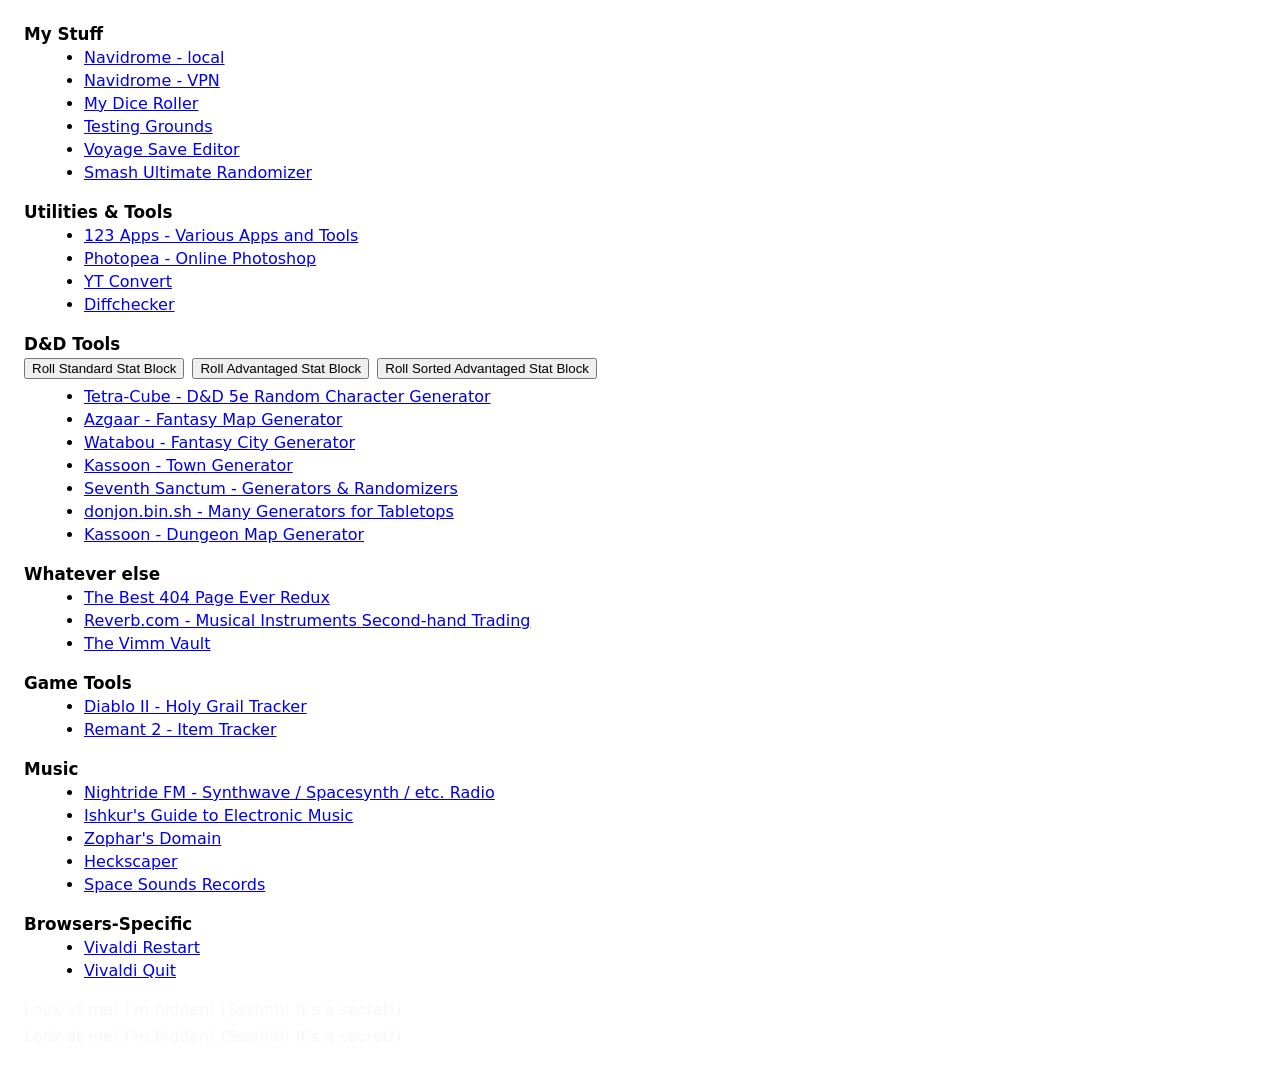
<file: index.html>
<!DOCTYPE html>
<html lang="en">

<head>
  <meta charset="utf-8" />
  <meta name="viewport" content="width=device-width, initial-scale=1" />
  <title>MyBookmarks</title>
  <style>
    body { font-family: system-ui, -apple-system, "Segoe UI", Roboto, "Helvetica Neue", Arial; padding: 1rem; }
    .category { margin-bottom: 1.25rem; }
    .category h2 { margin: 0 0 0.25rem 0; font-size: 1.05rem; }
    ul { margin: 0.25rem 0 0 1.25rem; }
    li { margin: 0.25rem 0; }
    .hidden-note { color: #88888811; display: block; margin-top: 0.5rem; }
    .button-row { display: flex; gap: 0.5rem; flex-wrap: wrap; margin-bottom: 0.5rem; }
  </style>
</head>

<body>
  <main id="content">
    <!-- Categories will be generated here from data.js -->
  </main>

  <!-- Load the data file which defines a global `data` variable -->
  <script src="data.js"></script>

  <script>
    // Render the categories from the global `data` object.
    (function renderFromData() {
      if (typeof data === 'undefined') {
        document.getElementById('content').innerText = 'Error: data.js not loaded.';
        return;
      }

      const content = document.getElementById('content');
      content.innerHTML = '';

      data.categories.forEach((cat) => {
        const container = document.createElement('section');
        container.className = 'category';

        const title = document.createElement('h2');
        title.textContent = cat.name;
        container.appendChild(title);

        // Buttons (tools)
        if (Array.isArray(cat.buttons) && cat.buttons.length) {
          const buttonRow = document.createElement('div');
          buttonRow.className = 'button-row';

          cat.buttons.forEach((b) => {
            const btn = document.createElement('button');
            if (b.id) btn.id = b.id;
            btn.textContent = b.label;
            buttonRow.appendChild(btn);
          });

          container.appendChild(buttonRow);
        }

        // Links
        if (Array.isArray(cat.links) && cat.links.length) {
          const ul = document.createElement('ul');

          cat.links.forEach((l) => {
            const li = document.createElement('li');
            const a = document.createElement('a');
            a.textContent = l.label;
            if (l.ref) {
              a.href = l.ref;
              // open external links in new tab
              a.target = '_blank';
              a.rel = 'noopener noreferrer';
            }
            li.appendChild(a);
            ul.appendChild(li);
          });

          container.appendChild(ul);
        }

        content.appendChild(container);
      });

      // Keep the two hidden notes from the previous version
      const note1 = document.createElement('span');
      note1.className = 'hidden-note';
      note1.textContent = "Look at me! I'm hidden! (Ssshhh! It's a secret!)";
      content.appendChild(note1);

      const note2 = note1.cloneNode(true);
      content.appendChild(note2);
    })();

    // Dice roller functions and wiring. These assume the three buttons exist (if present in data).
    const rollDice = (faces) => Math.ceil(Math.random() * faces);

    const getStandardRoll = () => {
      const stats = [];
      for (let i = 0; i < 6; i++) {
        let total = 0;
        let lowest = 6;
        for (let j = 0; j < 4; j++) {
          const roll = rollDice(6);
          total += roll;
          if (roll < lowest) lowest = roll;
        }
        stats.push(total - lowest);
      }
      return stats;
    };

    const getTotal = (statblock) => statblock.reduce((s, v) => s + v, 0);

    const getBonus = (statblock) => statblock.reduce((s, stat) => s + Math.floor((stat - 10) / 2), 0);

    const getSortedStats = (stats) => JSON.parse(JSON.stringify(stats)).sort((a, b) => b - a);

    const getStatsString = (stats, sort = true) => {
      const arranged = sort ? getSortedStats(stats) : stats;
      let str = '';
      arranged.forEach((stat) => {
        if (str.length > 0) str += ',';
        str += (stat < 10 ? ' ' : '') + stat;
      });
      const bonus = getBonus(arranged);
      const sign = bonus >= 0 ? '+' : '';
      str += ` (${getTotal(arranged)}) ${sign}${bonus}`;
      return str;
    };

    const getAdvantagedStats = (statsA = getStandardRoll(), statsB = getStandardRoll()) => {
      const result = [];
      for (let i = 0; i < 6; i++) result.push(statsA[i] > statsB[i] ? statsA[i] : statsB[i]);
      return result;
    };

    const stdArr = [15, 14, 13, 12, 10, 8];

    // Attach event listeners if those buttons exist in the generated DOM
    const attachIfPresent = (id, handler) => {
      const el = document.getElementById(id);
      if (el) el.addEventListener('click', handler);
    };

    attachIfPresent('roll-stat-block', function () {
      const stats = getStandardRoll();
      let output = `Rolled : ${getStatsString(stats)}`;
      output += `\nStdArr : ${getStatsString(stdArr)}`;
      alert(output);
    });

    attachIfPresent('roll-stat-block-adv', function () {
      const rollA = getStandardRoll();
      const rollB = getStandardRoll();
      const advantaged = getAdvantagedStats(rollA, rollB);
      let output = `Rolled : ${getStatsString(advantaged)}`;
      output += `\nStdArr : ${getStatsString(stdArr)}`;
      output += `\n\nRoll A : ${getStatsString(rollA, false)}`;
      output += `\nRoll B : ${getStatsString(rollB, false)}`;
      output += `\nResult : ${getStatsString(advantaged, false)}`;
      alert(output);
    });

    attachIfPresent('roll-stat-block-adv-sort', function () {
      const rollA = getSortedStats(getStandardRoll());
      const rollB = getSortedStats(getStandardRoll());
      const advantaged = getAdvantagedStats(rollA, rollB);
      let output = `Rolled : ${getStatsString(advantaged)}`;
      output += `\nStdArr : ${getStatsString(stdArr)}`;
      output += `\n\nRoll A : ${getStatsString(rollA, false)}`;
      output += `\nRoll B : ${getStatsString(rollB, false)}`;
      output += `\nResult : ${getStatsString(advantaged, false)}`;
      alert(output);
    });
  </script>
</body>

</html>
</file>
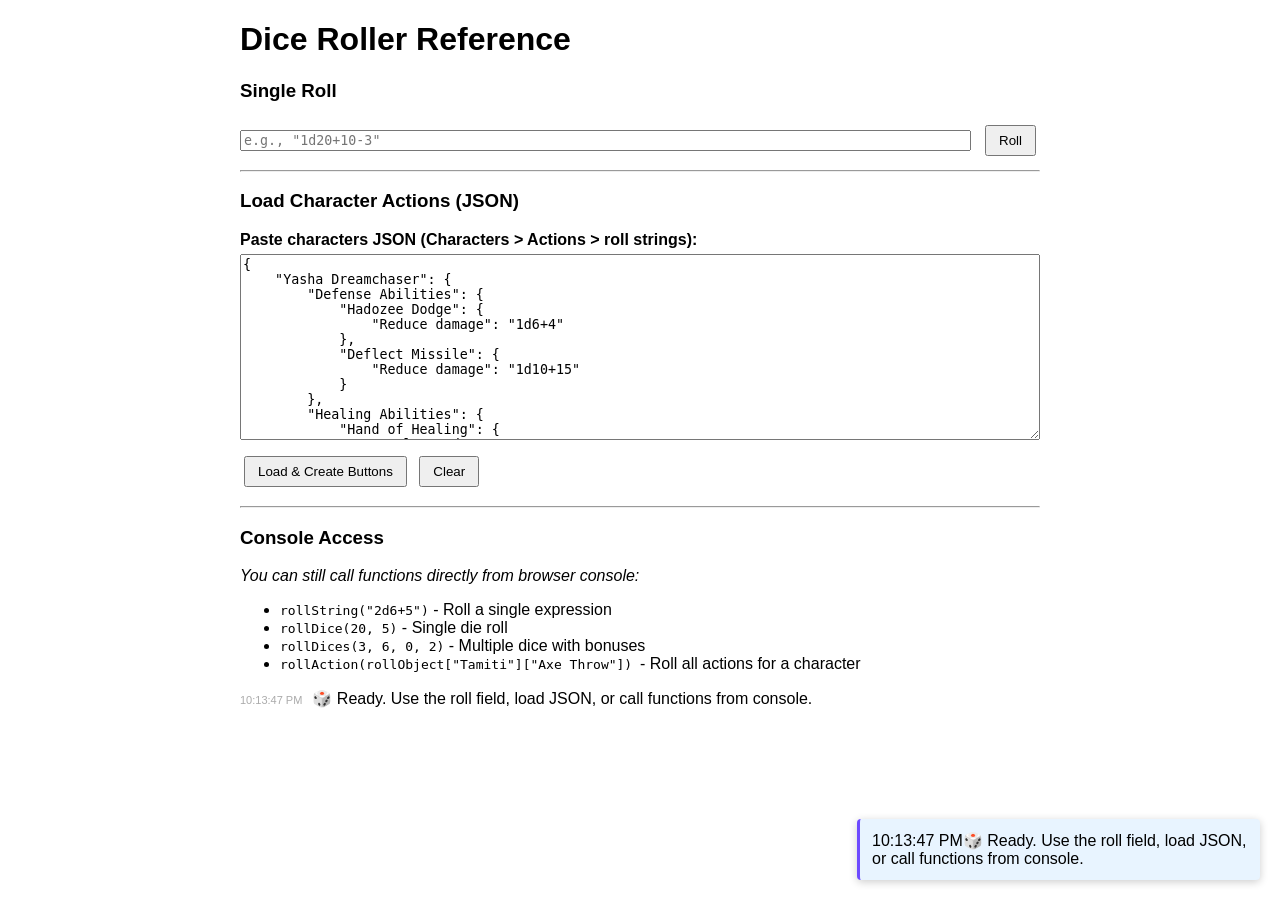
<file: roller.html>
<!DOCTYPE html>
<html lang="en">
<head>
    <meta charset="utf-8">
    <title>Dice Roller</title>
    <link rel="stylesheet" href="styles.css">
</head>
<body>
<h1>Dice Roller Reference</h1>

<!-- Roll String Field -->
<h3>Single Roll</h3>
<div class="roll-input-field">
    <input type="text" id="roll-string-input" placeholder='e.g., "1d20+10-3"'>
    <button id="roll-string-btn">Roll</button>
</div>
<div id="roll-string-output" style="margin-top: 5px;"></div>
<div id="history-buttons" style="display: none;"></div>

<hr>

<!-- JSON Action Object Text Area -->
<h3>Load Character Actions (JSON)</h3>
<div class="json-area">
    <label for="json-input">Paste characters JSON (Characters &gt; Actions &gt; roll strings):</label>
    <textarea id="json-input" rows="12" placeholder='{ "CharacterName": { "ActionName": "1d20+10", ... } }'></textarea>
    <div style="margin-top: 8px;">
        <button id="load-json-btn">Load & Create Buttons</button>
        <button id="clear-json-btn">Clear</button>
    </div>
    <div id="parse-error" style="color: red; margin-top: 5px;"></div>
</div>

<!-- Auto-generated Action Buttons -->
<div id="actions-container" class="actions-area"></div>

<hr>

<!-- Console / Manual Functions Section -->
<h3>Console Access</h3>
<p><em>You can still call functions directly from browser console:</em></p>
<ul>
    <li><code>rollString("2d6+5")</code> - Roll a single expression</li>
    <li><code>rollDice(20, 5)</code> - Single die roll</li>
    <li><code>rollDices(3, 6, 0, 2)</code> - Multiple dice with bonuses</li>
    <li><code>rollAction(rollObject["Tamiti"]["Axe Throw"]) </code> - Roll all actions for a character</li>
</ul>

<!-- Changed from pre to div for rich HTML rendering -->
<div id="output"></div>
<!-- Fixed display showing last roll -->
<div id="fixed-display" style="position: fixed; bottom: 20px; right: 20px; z-index: 100; max-width: 400px; background: #e8f4ff; border-left: 3px solid #6d4aff; box-shadow: 0 2px 8px rgba(0,0,0,0.2); border-radius: 4px;">
    <div id="fixed-content" style="padding: 12px;"></div>
</div>

<script src="script.js?v=2"></script>
</body>
</html>
</file>
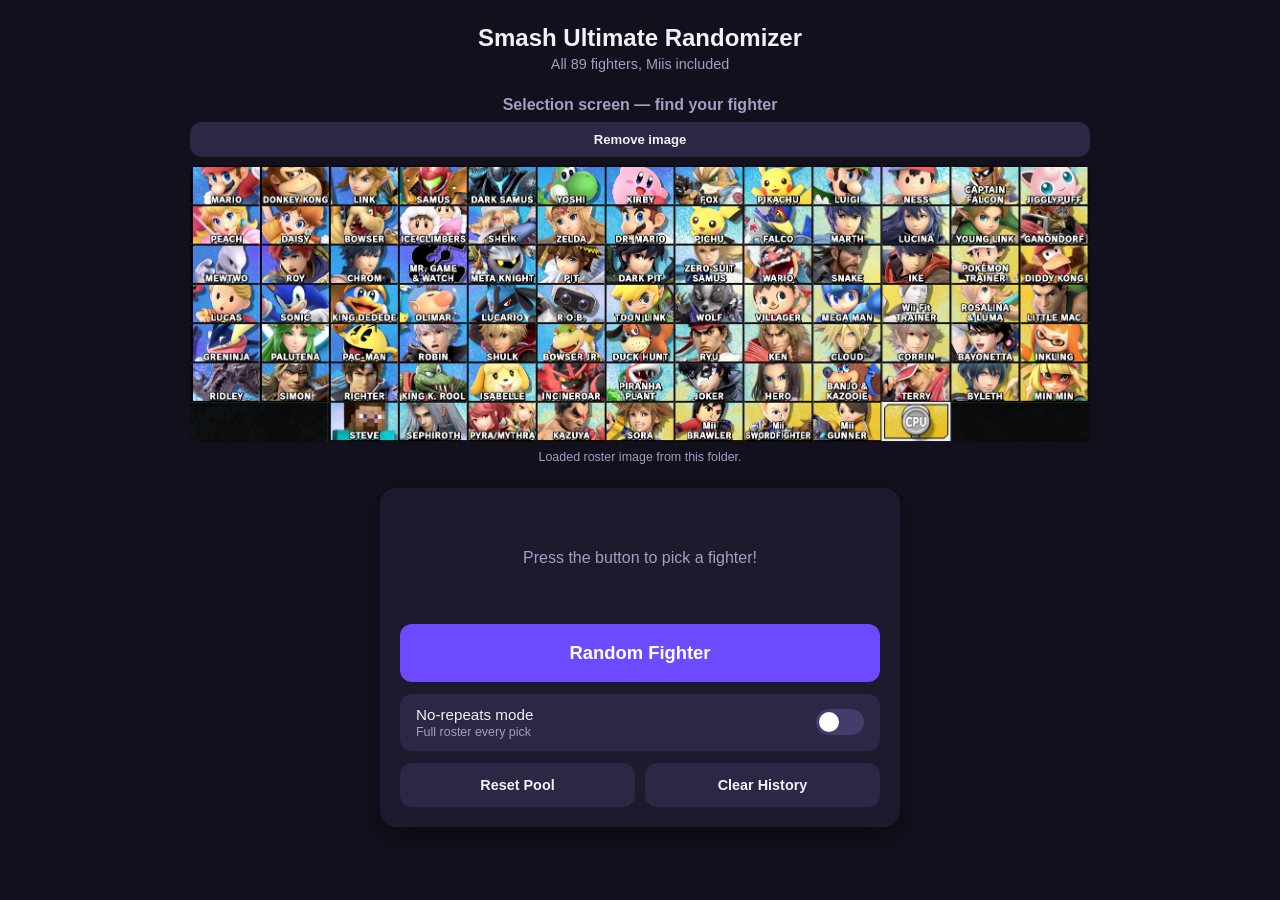
<file: SmashUltimateCharacterRandomizer.html>
<!DOCTYPE html>
<html lang="en">
<head>
<meta charset="UTF-8">
<meta name="viewport" content="width=device-width, initial-scale=1.0">
<title>Smash Ultimate Randomizer</title>
<style>
  :root {
    --bg: #12101c;
    --panel: #1d1a2e;
    --accent: #6d4aff;
    --accent-light: #8a6dff;
    --text: #f2f0fa;
    --muted: #a49ec2;
  }
  * { box-sizing: border-box; margin: 0; padding: 0; }
  body {
    font-family: -apple-system, BlinkMacSystemFont, "Segoe UI", Roboto, sans-serif;
    background: var(--bg);
    color: var(--text);
    min-height: 100vh;
    display: flex;
    flex-direction: column;
    align-items: center;
    padding: 24px 12px 40px;
  }
  h1 {
    font-size: 1.5rem;
    text-align: center;
    margin-bottom: 4px;
  }
  .subtitle {
    color: var(--muted);
    font-size: 0.9rem;
    text-align: center;
    margin-bottom: 24px;
  }
  .card {
    background: var(--panel);
    border-radius: 16px;
    padding: 20px;
    width: 100%;
    max-width: 520px;
    display: flex;
    flex-direction: column;
    align-items: center;
    gap: 16px;
    box-shadow: 0 8px 24px rgba(0,0,0,0.4);
  }
  #result {
    min-height: 100px;
    display: flex;
    flex-direction: column;
    align-items: center;
    justify-content: center;
    text-align: center;
    width: 100%;
  }
  #result .placeholder {
    color: var(--muted);
    font-size: 1rem;
  }
  #charName {
    font-size: 1.8rem;
    font-weight: 700;
    color: var(--accent-light);
    line-height: 1.2;
  }
  .controls {
    display: flex;
    flex-direction: column;
    gap: 12px;
    width: 100%;
  }
  button {
    border: none;
    border-radius: 12px;
    padding: 14px 20px;
    font-size: 1rem;
    font-weight: 600;
    cursor: pointer;
    transition: transform 0.1s ease, opacity 0.15s ease;
    width: 100%;
  }
  button:active { transform: scale(0.97); }
  button:disabled { opacity: 0.4; cursor: not-allowed; }
  #pickBtn {
    background: var(--accent);
    color: white;
    font-size: 1.15rem;
    padding: 18px;
  }
  .secondary-row {
    display: flex;
    gap: 10px;
  }
  .secondary-row button {
    background: #2b2745;
    color: var(--text);
    font-size: 0.9rem;
  }
  .toggle-row {
    display: flex;
    align-items: center;
    justify-content: space-between;
    width: 100%;
    background: #2b2745;
    border-radius: 12px;
    padding: 12px 16px;
  }
  .toggle-label {
    font-size: 0.95rem;
  }
  .toggle-sub {
    display: block;
    font-size: 0.78rem;
    color: var(--muted);
    margin-top: 2px;
  }
  .switch {
    position: relative;
    display: inline-block;
    width: 48px;
    height: 26px;
    flex-shrink: 0;
    cursor: pointer;
  }
  .switch input {
    opacity: 0;
    width: 100%;
    height: 100%;
    margin: 0;
    cursor: pointer;
  }
  .slider {
    position: absolute;
    inset: 0;
    background: #443d6b;
    border-radius: 26px;
    transition: background 0.2s;
    pointer-events: none;
  }
  .slider::before {
    content: "";
    position: absolute;
    width: 20px;
    height: 20px;
    left: 3px;
    top: 3px;
    background: white;
    border-radius: 50%;
    transition: transform 0.2s;
  }
  .switch input:checked + .slider { background: var(--accent); }
  .switch input:checked + .slider::before { transform: translateX(22px); }

  /* --- Selection screen grid --- */
  #gridSection {
    width: 100%;
    max-width: 900px;
    margin-bottom: 24px;
  }
  #gridSection h2 {
    font-size: 1rem;
    color: var(--muted);
    margin-bottom: 8px;
    text-align: center;
  }
  .grid-tools {
    display: flex;
    gap: 10px;
    margin-bottom: 8px;
  }
  .grid-tools button {
    background: #2b2745;
    color: var(--text);
    font-size: 0.82rem;
    padding: 10px 12px;
    width: auto;
    flex: 1;
  }
  .grid-wrap {
    position: relative;
    width: 100%;
    aspect-ratio: 1919 / 607; /* fallback; replaced by the image's real ratio on load */
    border-radius: 8px;
    overflow: hidden;
  }
  #rosterImg {
    position: absolute;
    inset: 0;
    width: 100%;
    height: 100%;
    object-fit: fill; /* never crop — the container matches the image ratio */
    display: none;
  }
  .grid-wrap.has-image #rosterImg { display: block; }
  #cssGrid {
    position: absolute;
    inset: 0;
    display: grid;
    grid-template-columns: repeat(13, 1fr);
    grid-template-rows: repeat(7, 1fr);
  }
  .tile {
    background: transparent;
    outline: 1px solid rgba(255, 255, 255, 0.07);
    display: flex;
    align-items: center;
    justify-content: center;
    text-align: center;
    padding: 1px;
    font-size: 0.5rem;
    line-height: 1.1;
    color: #b9b3d6;
    word-break: break-word;
    hyphens: auto;
  }
  /* When the roster image is loaded, hide the text labels */
  .grid-wrap.has-image .tile span { display: none; }
  .tile.empty {
    background: transparent;
    outline: none;
  }
  .tile.picked {
    background: rgba(109, 74, 255, 0.35);
    outline: 3px solid var(--accent-light);
    box-shadow: 0 0 14px 4px rgba(109, 74, 255, 0.65), inset 0 0 18px rgba(109, 74, 255, 0.45);
    z-index: 2;
    border-radius: 3px;
    animation: pulse 0.8s ease-in-out infinite alternate;
    color: #fff;
  }
  @keyframes pulse {
    from { outline: 3px solid var(--accent-light); }
    to   { outline: 4px solid #cfc2ff; }
  }
  /* Dark overlay over fighters already drawn from the pool */
  .tile.picked-out {
    background: rgba(0, 0, 0, 0.68);
    outline: none;
  }
  #imageInput { display: none; }
  .hint {
    font-size: 0.78rem;
    color: var(--muted);
    text-align: center;
    margin-top: 8px;
  }

  #history {
    width: 100%;
    max-width: 520px;
    margin-top: 24px;
  }
  #history h2 {
    font-size: 1rem;
    color: var(--muted);
    margin-bottom: 8px;
  }
  #historyList {
    display: flex;
    flex-wrap: wrap;
    gap: 8px;
  }
  #historyList span {
    background: var(--panel);
    border: 1px solid #35305a;
    border-radius: 999px;
    padding: 6px 12px;
    font-size: 0.82rem;
  }
</style>
</head>
<body>
  <h1> Smash Ultimate Randomizer</h1>
  <p class="subtitle">All 89 fighters, Miis included</p>

  <div id="gridSection">
    <h2>Selection screen — find your fighter</h2>
    <div class="grid-tools">
      <button id="uploadImageBtn">📷 Load roster image</button>
      <button id="removeImageBtn" hidden>Remove image</button>
    </div>
    <input type="file" id="imageInput" accept="image/*">
    <div class="grid-wrap" id="gridWrap">
      <img id="rosterImg" alt="Character select screen">
      <div id="cssGrid"></div>
    </div>
    <p class="hint" id="gridHint">Looking for roster.png / roster.jpg next to this file… if not found, names are shown as text.</p>
  </div>

  <div class="card">
    <div id="result">
      <span class="placeholder" id="resultPlaceholder">Press the button to pick a fighter!</span>
      <span id="charName" hidden></span>
    </div>

    <div class="controls">
      <button id="pickBtn">Random Fighter</button>

      <div class="toggle-row">
        <label class="toggle-label" for="noRepeats">
          No-repeats mode
          <span class="toggle-sub" id="poolStatus"></span>
        </label>
        <label class="switch">
          <input type="checkbox" id="noRepeats">
          <span class="slider"></span>
        </label>
      </div>

      <div class="secondary-row">
        <button id="resetPoolBtn">Reset Pool</button>
        <button id="clearHistoryBtn">Clear History</button>
      </div>
    </div>
  </div>

  <div id="history" hidden>
    <h2>Recent picks</h2>
    <div id="historyList"></div>
  </div>

<script>
  // Characters in the order they appear on the 13 x 7 character select screen.
  // null = empty slot (bottom-left DLC area and right end of the last row).
  const CSS_GRID = [
    ["Mario", "Donkey Kong", "Link", "Samus", "Dark Samus", "Yoshi", "Kirby", "Fox", "Pikachu", "Luigi", "Ness", "Captain Falcon", "Jigglypuff"],
    ["Peach", "Daisy", "Bowser", "Ice Climbers", "Sheik", "Zelda", "Dr. Mario", "Pichu", "Falco", "Marth", "Lucina", "Young Link", "Ganondorf"],
    ["Mewtwo", "Roy", "Chrom", "Mr. Game & Watch", "Meta Knight", "Pit", "Dark Pit", "Zero Suit Samus", "Wario", "Snake", "Ike", "Pokémon Trainer", "Diddy Kong"],
    ["Lucas", "Sonic", "King Dedede", "Olimar", "Lucario", "R.O.B.", "Toon Link", "Wolf", "Villager", "Mega Man", "Wii Fit Trainer", "Rosalina & Luma", "Little Mac"],
    ["Greninja", "Palutena", "Pac-Man", "Robin", "Shulk", "Bowser Jr.", "Duck Hunt", "Ryu", "Ken", "Cloud", "Corrin", "Bayonetta", "Inkling"],
    ["Ridley", "Simon", "Richter", "King K. Rool", "Isabelle", "Incineroar", "Piranha Plant", "Joker", "Hero", "Banjo & Kazooie", "Terry", "Byleth", "Min Min"],
    [null, null, "Steve", "Sephiroth", "Pyra / Mythra", "Kazuya", "Sora", "Mii Brawler", "Mii Swordfighter", "Mii Gunner", null, null, null]
  ];

  const CHARACTERS = CSS_GRID.flat().filter(n => n !== null);

  // Filenames tried (in order) next to the HTML file
  const ROSTER_FILENAMES = ["roster.png", "roster.jpg", "roster.jpeg", "roster.webp"];

  const STATE_KEY = "smash-randomizer-v1";

  // Session state (survives page reloads within the tab via sessionStorage)
  let state = loadState();

  function loadState() {
    try {
      const saved = JSON.parse(sessionStorage.getItem(STATE_KEY));
      if (saved && Array.isArray(saved.pool) && Array.isArray(saved.history)) {
        return saved;
      }
    } catch (e) { /* corrupted state, fall through */ }
    return { noRepeats: false, pool: [...CHARACTERS], history: [] };
  }

  function saveState() {
    try {
      sessionStorage.setItem(STATE_KEY, JSON.stringify(state));
    } catch (e) { /* storage unavailable; keep in-memory state */ }
  }

  const pickBtn = document.getElementById("pickBtn");
  const resetPoolBtn = document.getElementById("resetPoolBtn");
  const clearHistoryBtn = document.getElementById("clearHistoryBtn");
  const noRepeatsToggle = document.getElementById("noRepeats");
  const charName = document.getElementById("charName");
  const resultPlaceholder = document.getElementById("resultPlaceholder");
  const poolStatus = document.getElementById("poolStatus");
  const cssGrid = document.getElementById("cssGrid");
  const gridWrap = document.getElementById("gridWrap");
  const rosterImg = document.getElementById("rosterImg");
  const imageInput = document.getElementById("imageInput");
  const uploadImageBtn = document.getElementById("uploadImageBtn");
  const removeImageBtn = document.getElementById("removeImageBtn");
  const gridHint = document.getElementById("gridHint");
  const historySection = document.getElementById("history");
  const historyList = document.getElementById("historyList");

  // Build the grid once; remember each character's tile element.
  // Each tile keeps a <span> with the name — shown only when no image is loaded.
  const tileByChar = {};
  CSS_GRID.forEach(row => {
    row.forEach(name => {
      const tile = document.createElement("div");
      if (name === null) {
        tile.className = "tile empty";
      } else {
        tile.className = "tile";
        const label = document.createElement("span");
        label.textContent = name;
        tile.appendChild(label);
        tileByChar[name] = tile;
      }
      cssGrid.appendChild(tile);
    });
  });

  // --- Roster image handling ---

  function activateImage(src) {
    rosterImg.src = src;
    gridWrap.classList.add("has-image");
    uploadImageBtn.hidden = true;
    removeImageBtn.hidden = false;
  }

  function clearImage() {
    rosterImg.removeAttribute("src");
    gridWrap.classList.remove("has-image");
    uploadImageBtn.hidden = false;
    removeImageBtn.hidden = true;
  }

  // Fit the overlay to the image's real pixel dimensions
  function fitAspectRatio() {
    if (rosterImg.naturalWidth && rosterImg.naturalHeight) {
      gridWrap.style.aspectRatio = `${rosterImg.naturalWidth} / ${rosterImg.naturalHeight}`;
    }
  }
  rosterImg.addEventListener("load", fitAspectRatio);

  // Try loading roster.(png|jpg|...) from the same folder as the HTML file.
  // Works when the page is opened locally or served; in sandboxed previews the
  // fetch fails silently and the text-label fallback is used.
  (function autoLoadRosterImage() {
    let index = 0;
    const probe = new Image();
    probe.onload = () => {
      activateImage(probe.src);
      fitAspectRatio();
      gridHint.textContent = "Loaded roster image from this folder.";
    };
    probe.onerror = () => {
      index++;
      if (index < ROSTER_FILENAMES.length) {
        probe.src = ROSTER_FILENAMES[index];
      } else {
        gridHint.textContent = "No roster image found next to this file — showing names as text. Drop a roster.png / roster.jpg in this folder and reload.";
      }
    };
    probe.src = ROSTER_FILENAMES[index];
  })();

  // Manual upload stays available as an override
  imageInput.addEventListener("change", () => {
    const file = imageInput.files && imageInput.files[0];
    if (!file) return;
    const reader = new FileReader();
    reader.onload = () => {
      activateImage(reader.result);
      gridHint.textContent = "Using manually loaded image (session only).";
    };
    reader.readAsDataURL(file);
    imageInput.value = "";
  });

  uploadImageBtn.addEventListener("click", () => imageInput.click());

  removeImageBtn.addEventListener("click", () => {
    clearImage();
    gridHint.textContent = "Image removed — showing names as text. Reload the page to retry roster.png.";
  });

  function pickRandom() {
    const source = state.noRepeats ? state.pool : CHARACTERS;
    if (source.length === 0) return null;
    const index = Math.floor(Math.random() * source.length);
    const picked = source[index];
    if (state.noRepeats) {
      state.pool.splice(index, 1);
    }
    state.history.unshift(picked);
    state.history = state.history.slice(0, 15);
    saveState();
    return picked;
  }

  function highlightOnGrid(picked) {
    Object.values(tileByChar).forEach(t => t.classList.remove("picked"));
    if (picked && tileByChar[picked]) {
      const tile = tileByChar[picked];
      tile.classList.add("picked");
      tile.scrollIntoView({ block: "center", inline: "center", behavior: "smooth" });
    }
  }

  function render() {
    noRepeatsToggle.checked = state.noRepeats;

    if (state.noRepeats) {
      const remaining = state.pool.length;
      poolStatus.textContent = `${remaining} of ${CHARACTERS.length} fighters left in the pool`;
      pickBtn.disabled = remaining === 0;
      pickBtn.textContent = remaining === 0 ? "Pool is empty!" : "Random Fighter";
    } else {
      poolStatus.textContent = "Full roster every pick";
      pickBtn.disabled = false;
      pickBtn.textContent = "Random Fighter";
    }

    // Darken tiles of fighters already taken (no-repeats mode only)
    Object.entries(tileByChar).forEach(([name, tile]) => {
      tile.classList.toggle("picked-out",
        state.noRepeats && !state.pool.includes(name) && !tile.classList.contains("picked"));
    });

    historySection.hidden = state.history.length === 0;
    historyList.innerHTML = "";
    state.history.forEach(name => {
      const chip = document.createElement("span");
      chip.textContent = name;
      historyList.appendChild(chip);
    });
  }

  function animatePick() {
    // Quick cycle effect before landing on the result
    const frames = 10;
    let i = 0;
    const interval = setInterval(() => {
      charName.textContent = CHARACTERS[Math.floor(Math.random() * CHARACTERS.length)];
      charName.hidden = false;
      resultPlaceholder.hidden = true;
      i++;
      if (i >= frames) {
        clearInterval(interval);
        const picked = pickRandom();
        if (picked === null) {
          charName.hidden = true;
          resultPlaceholder.textContent = "Pool is empty — reset it to keep going!";
          resultPlaceholder.hidden = false;
        } else {
          charName.textContent = picked;
        }
        highlightOnGrid(picked);
        render();
      }
    }, 60);
  }

  pickBtn.addEventListener("click", animatePick);

  noRepeatsToggle.addEventListener("change", () => {
    state.noRepeats = noRepeatsToggle.checked;
    if (state.noRepeats && state.pool.length === 0) {
      state.pool = [...CHARACTERS];
    }
    saveState();
    render();
  });

  resetPoolBtn.addEventListener("click", () => {
    state.pool = [...CHARACTERS];
    saveState();
    render();
  });

  clearHistoryBtn.addEventListener("click", () => {
    state.history = [];
    saveState();
    render();
    charName.hidden = true;
    resultPlaceholder.hidden = false;
    resultPlaceholder.textContent = "Press the button to pick a fighter!";
    highlightOnGrid(null);
  });

  // Restore the last pick on reload, if any
  if (state.history[0]) {
    charName.textContent = state.history[0];
    charName.hidden = false;
    resultPlaceholder.hidden = true;
    highlightOnGrid(state.history[0]);
  }

  render();
</script>
</body>
</html>
</file>
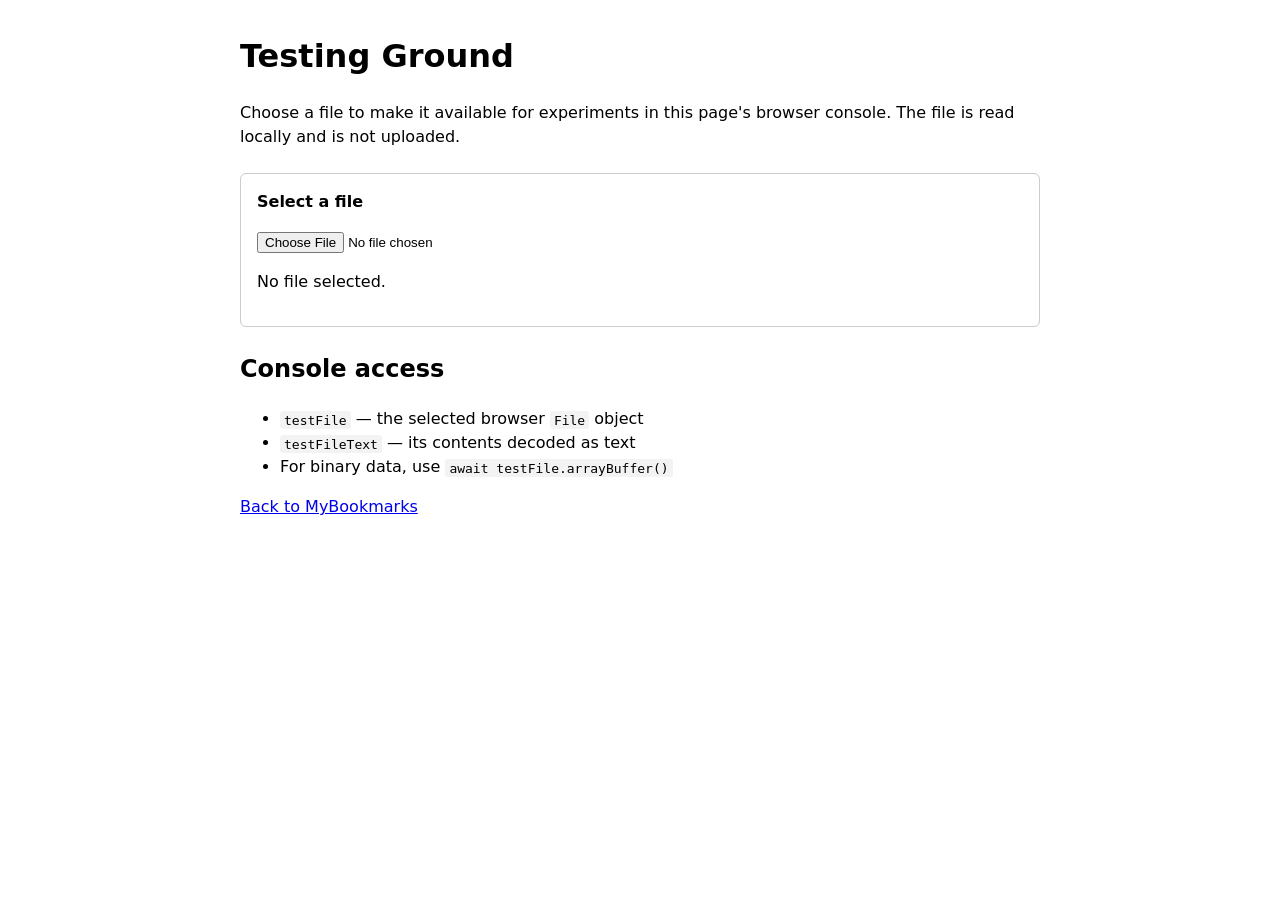
<file: testing.html>
<!DOCTYPE html>
<html lang="en">
<head>
  <meta charset="utf-8">
  <meta name="viewport" content="width=device-width, initial-scale=1">
  <title>Testing Ground</title>
  <style>
    body {
      font-family: system-ui, -apple-system, "Segoe UI", sans-serif;
      max-width: 800px;
      margin: 2rem auto;
      padding: 0 1rem;
      line-height: 1.5;
    }

    .file-picker {
      margin: 1.5rem 0;
      padding: 1rem;
      border: 1px solid #ccc;
      border-radius: 6px;
    }

    #file-status {
      white-space: pre-wrap;
      overflow-wrap: anywhere;
    }

    code {
      background: #f3f3f3;
      padding: 0.1rem 0.25rem;
      border-radius: 3px;
    }
  </style>
</head>
<body>
  <main>
    <h1>Testing Ground</h1>
    <p>Choose a file to make it available for experiments in this page's browser console. The file is read locally and is not uploaded.</p>

    <section class="file-picker" aria-labelledby="file-label">
      <label id="file-label" for="file-input"><strong>Select a file</strong></label>
      <p><input id="file-input" type="file"></p>
      <p id="file-status" role="status" aria-live="polite">No file selected.</p>
    </section>

    <h2>Console access</h2>
    <ul>
      <li><code>testFile</code> — the selected browser <code>File</code> object</li>
      <li><code>testFileText</code> — its contents decoded as text</li>
      <li>For binary data, use <code>await testFile.arrayBuffer()</code></li>
    </ul>

    <p><a href="./">Back to MyBookmarks</a></p>
  </main>

  <script>
    const fileInput = document.getElementById('file-input');
    const fileStatus = document.getElementById('file-status');

    // These globals are intentionally available for manual console experiments.
    window.testFile = null;
    window.testFileText = null;

    fileInput.addEventListener('change', async () => {
      const file = fileInput.files[0];
      window.testFile = file || null;
      window.testFileText = null;

      if (!file) {
        fileStatus.textContent = 'No file selected.';
        return;
      }

      try {
        window.testFileText = await file.text();
        fileStatus.textContent = `Loaded: ${file.name}\nSize: ${file.size} bytes\nType: ${file.type || 'unknown'}\nText is available as testFileText in the console.`;
        console.info('Testing Ground file loaded:', file.name, file);
      } catch (error) {
        fileStatus.textContent = `Could not read ${file.name}: ${error.message}`;
        console.error('Testing Ground could not read the selected file:', error);
      }
    });
  </script>
</body>
</html>
</file>
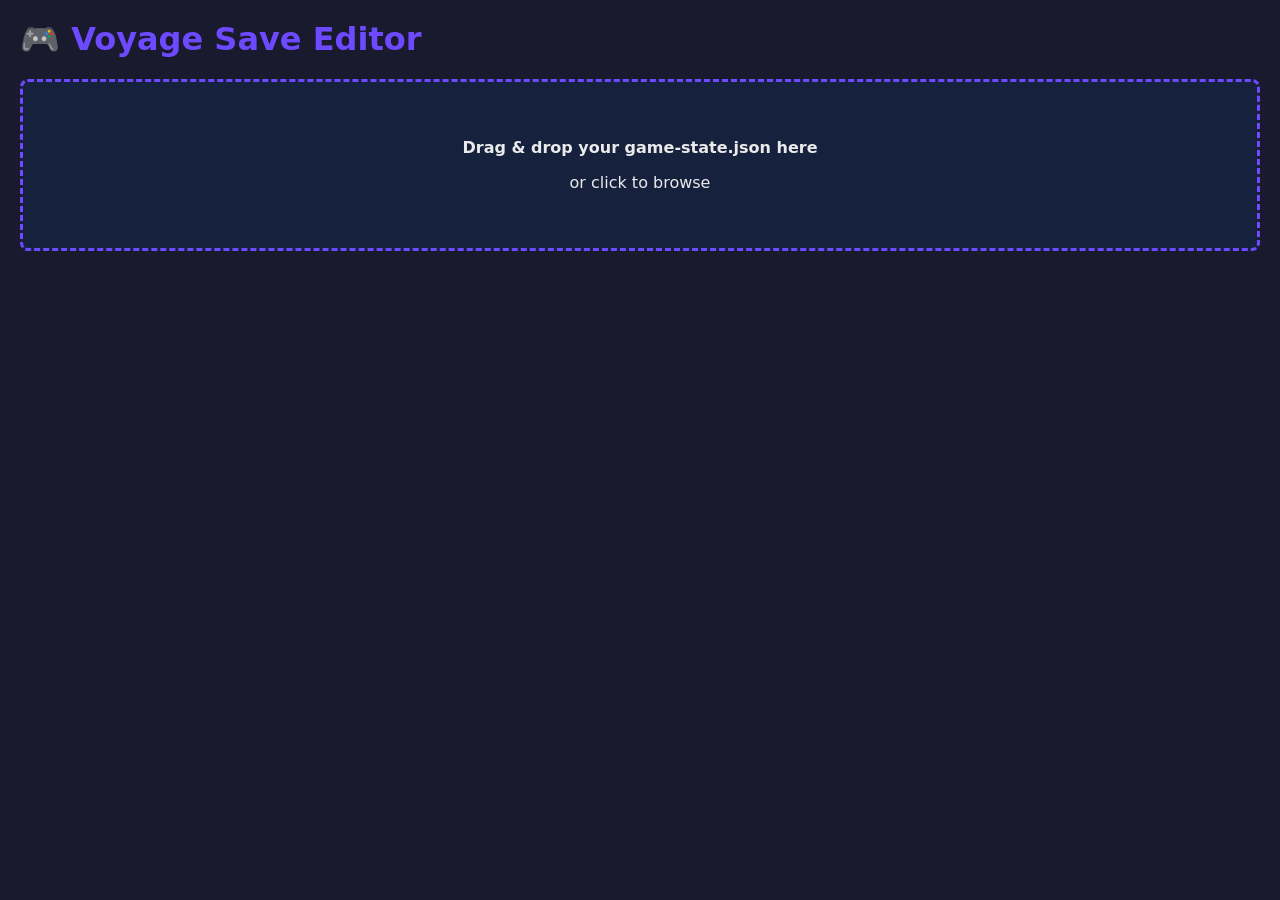
<file: VoyageSaveEditorTool.html>
<!DOCTYPE html>
<html lang="en">
<head>
    <meta charset="UTF-8">
    <meta name="viewport" content="width=device-width, initial-scale=1.0">
    <title>Voyage Save Editor</title>
    <style>
        * { box-sizing: border-box; }
        body {
            font-family: system-ui, -apple-system, sans-serif;
            margin: 0;
            padding: 20px;
            background: #1a1a2e;
            color: #eaeaea;
        }
        .container {
            max-width: 1400px;
            margin: 0 auto;
        }
        h1, h2, h3 { color: #6d4aff; margin-top: 0; }
        
        /* File Upload */
        .dropzone {
            border: 3px dashed #6d4aff;
            border-radius: 8px;
            padding: 40px;
            text-align: center;
            cursor: pointer;
            transition: all 0.2s;
            background: #16213e;
        }
        .dropzone:hover, .dropzone.dragover {
            border-color: #8c7bff;
            background: #1a2850;
        }
        .dropzone input[type="file"] { display: none; }
        
        /* Controls */
        .controls {
            display: flex;
            gap: 12px;
            margin-bottom: 20px;
            flex-wrap: wrap;
            align-items: center;
        }
        select, button {
            padding: 10px 16px;
            border-radius: 6px;
            border: none;
            font-size: 14px;
            cursor: pointer;
        }
        button {
            background: #6d4aff;
            color: white;
            transition: opacity 0.2s;
        }
        button:hover { opacity: 0.85; }
        button:disabled { opacity: 0.4; cursor: not-allowed; }
        button.danger { background: #e74c3c; }
        button.secondary { background: #3a3a5a; }
        
        select {
            background: #2a2a4a;
            color: #eaeaea;
            border: 2px solid #4a4a6a;
        }
        
        /* Turn List */
        .turn-list {
            background: #16213e;
            border-radius: 8px;
            overflow: hidden;
        }
        .turn-item {
            border-bottom: 1px solid #2a2a4a;
            padding: 12px 16px;
            transition: background 0.2s;
            position: relative;
        }
        .turn-item:last-child { border-bottom: none; }
        .turn-item:hover { background: #1a2850; }
        .turn-item.current { background: #1a3a5a; border-left: 4px solid #6d4aff; }
        .turn-header {
            display: flex;
            justify-content: space-between;
            align-items: center;
            margin-bottom: 8px;
        }
        .turn-meta {
            font-size: 12px;
            color: #8a8aaa;
        }
        .turn-number {
            font-weight: bold;
            color: #6d4aff;
            margin-right: 12px;
        }
        .tick-badge {
            background: #2a2a4a;
            padding: 3px 8px;
            border-radius: 12px;
            font-size: 11px;
        }
        .turn-preview {
            background: #0f1623;
            padding: 10px;
            border-radius: 4px;
            font-family: monospace;
            font-size: 13px;
            line-height: 1.4;
            height: auto;
            min-height: 2.8em;
            resize: vertical;
            overflow-y: auto;
            white-space: pre-wrap;
            word-break: break-word;
        }
        
        /* Edit Mode */
        .turn-item.editing {
            background: #1a2850;
        }
        .edit-form {
            display: grid;
            gap: 10px;
            margin-top: 12px;
        }
        .edit-form label {
            font-size: 12px;
            color: #8a8aaa;
        }
        .edit-form textarea {
            width: 100%;
            padding: 10px;
            border-radius: 4px;
            border: 2px solid #4a4a6a;
            background: #0f1623;
            color: #eaeaea;
            font-family: monospace;
            font-size: 13px;
            resize: vertical;
            min-height: 80px;
            overflow-y: auto;
        }
        .edit-form textarea:focus {
            outline: none;
            border-color: #6d4aff;
        }
        .edit-actions {
            display: flex;
            gap: 8px;
        }
        
        /* Linked Data Panel */
        .linked-data {
            background: #2a1a1a;
            border: 1px solid #e74c3c;
            border-radius: 6px;
            padding: 12px;
            margin-top: 8px;
            max-height: 500px;
            overflow-y: auto;
        }
        .linked-data h4 {
            color: #e74c3c;
            margin: 0 0 8px 0;
            font-size: 13px;
        }
        .linked-entry {
            font-family: monospace;
            font-size: 11px;
            padding: 6px 8px;
            border-bottom: 1px solid #3a2a2a;
            display: grid;
            grid-template-columns: minmax(150px, 2fr) minmax(60px, 1fr) auto;
            gap: 8px;
            align-items: center;
        }
        .linked-entry.transient {
            opacity: 0.55;
        }
        .linked-entry code {
            color: #a0a0ff;
            word-break: break-all;
        }
        .linked-entry .value-display {
            background: #3a2a2a;
            padding: 2px 6px;
            border-radius: 3px;
            color: #e74c3c;
            max-width: 200px;
            overflow: hidden;
            text-overflow: ellipsis;
            white-space: nowrap;
        }
        .linked-entry select.action-select {
            background: #2a2a4a;
            color: #eaeaea;
            border: 1px solid #4a4a6a;
            padding: 2px 6px;
            border-radius: 3px;
            font-size: 11px;
            max-width: 190px;
        }
        .group-header {
            display: flex;
            justify-content: space-between;
            align-items: center;
            margin-bottom: 6px;
        }
        .group-note {
            font-size: 10px;
            color: #e67e22;
            margin-left: 8px;
        }
        .bulk-apply {
            font-size: 10px;
            padding: 2px 8px;
        }
        
        /* Stats Bar */
        .stats-bar {
            display: grid;
            grid-template-columns: repeat(auto-fit, minmax(150px, 1fr));
            gap: 12px;
            margin-bottom: 20px;
        }
        .stat-card {
            background: #16213e;
            padding: 12px;
            border-radius: 6px;
            border-left: 3px solid #6d4aff;
        }
        .stat-card .value {
            font-size: 24px;
            font-weight: bold;
            color: #6d4aff;
        }
        .stat-card .label {
            font-size: 12px;
            color: #8a8aaa;
        }
        
        /* Modal */
        .modal-overlay {
            display: none;
            position: fixed;
            top: 0; left: 0; right: 0; bottom: 0;
            background: rgba(0,0,0,0.8);
            z-index: 1000;
            align-items: center;
            justify-content: center;
        }
        .modal-overlay.active { display: flex; }
        .modal {
            background: #1a1a2e;
            padding: 24px;
            border-radius: 8px;
            max-width: 900px;
            max-height: 90vh;
            overflow-y: auto;
            border: 2px solid #6d4aff;
        }
        .modal h2 { margin-top: 0; }
        .modal-buttons {
            display: flex;
            gap: 12px;
            justify-content: flex-end;
            margin-top: 20px;
        }
        
        /* Scrollable area */
        .scrollable {
            max-height: 70vh;
            overflow-y: auto;
        }
        
        .hidden { display: none !important; }
        
        .warning-text {
            color: #e74c3c;
            font-size: 12px;
            margin-top: 8px;
        }
        
        .linked-info-summary {
            background: #2a2a4a;
            padding: 10px;
            border-radius: 4px;
            margin-bottom: 12px;
            font-size: 13px;
        }
        
        .legend {
            background: #1a2850;
            padding: 10px;
            border-radius: 4px;
            margin-bottom: 12px;
            font-size: 12px;
        }
        .legend-item {
            display: inline-block;
            margin-right: 16px;
            padding: 2px 8px;
            border-radius: 3px;
            margin-bottom: 4px;
        }
        .legend-reset { background: #2a1a1a; color: #e74c3c; }
        .legend-backfill { background: #1a3a5a; color: #4fc3f7; }
        .legend-keep { background: #1a2a1a; color: #4caf50; }
        .legend-delete { background: #3a1a2a; color: #e91e63; }
    </style>
</head>
<body>
    <div class="container">
        <h1>🎮 Voyage Save Editor</h1>
        
        <!-- Dropzone -->
        <div id="dropzone" class="dropzone">
            <p><strong>Drag & drop your game-state.json here</strong></p>
            <p>or click to browse</p>
            <input type="file" id="fileInput" accept=".json">
        </div>
        
        <!-- Main Interface (hidden until loaded) -->
        <div id="interface" class="hidden">
            <!-- Stats -->
            <div class="stats-bar">
                <div class="stat-card">
                    <div class="value" id="totalTurns">-</div>
                    <div class="label">Total Turns</div>
                </div>
                <div class="stat-card">
                    <div class="value" id="currentTick">-</div>
                    <div class="label">Current Tick</div>
                </div>
                <div class="stat-card">
                    <div class="value" id="linkedFields">-</div>
                    <div class="label">Potential Tick-Linked Fields</div>
                </div>
            </div>
            
            <!-- Controls -->
            <div class="controls">
                <select id="partySelect"></select>
                <button id="exportBtn" class="secondary">⬇ Export Modified JSON</button>
                <button id="resetBtn" class="danger">↺ Reset All Changes</button>
            </div>
            
            <!-- Turn List -->
            <div class="turn-list scrollable" id="turnList"></div>
        </div>
    </div>
    
    <!-- Confirmation Modal -->
    <div class="modal-overlay" id="confirmModal">
        <div class="modal">
            <h2 id="modalTitle">Confirm Action</h2>
            <div id="modalContent"></div>
            <div class="modal-buttons">
                <button class="secondary" id="modalCancel">Cancel</button>
                <button id="modalConfirm">Confirm</button>
            </div>
        </div>
    </div>
    
    <script>
    // =====================================================
    // Global State
    // =====================================================
    let gameState = null;
    let originalJson = null;
    let selectedPartyId = null;
    let editedTurns = new Map();
    let deletedTurnIndices = new Set();
    
    // =====================================================
    // File Loading
    // =====================================================
    const dropzone = document.getElementById('dropzone');
    const fileInput = document.getElementById('fileInput');
    const interfaceEl = document.getElementById('interface');
    
    dropzone.addEventListener('click', () => fileInput.click());
    
    dropzone.addEventListener('dragover', (e) => {
        e.preventDefault();
        dropzone.classList.add('dragover');
    });
    
    dropzone.addEventListener('dragleave', () => {
        dropzone.classList.remove('dragover');
    });
    
    dropzone.addEventListener('drop', (e) => {
        e.preventDefault();
        dropzone.classList.remove('dragover');
        const file = e.dataTransfer.files[0];
        if (file && file.name.endsWith('.json')) {
            loadJsonFile(file);
        } else {
            alert('Please drop a .json file');
        }
    });
    
    fileInput.addEventListener('change', (e) => {
        const file = e.target.files[0];
        if (file) loadJsonFile(file);
    });
    
    async function loadJsonFile(file) {
        try {
            const text = await file.text();
            gameState = JSON.parse(text);
            originalJson = text;
            
            document.getElementById('totalTurns').textContent = '-';
            document.getElementById('currentTick').textContent = '-';
            document.getElementById('linkedFields').textContent = '-';
            
            populateParties();
            dropzone.classList.add('hidden');
            interfaceEl.classList.remove('hidden');
            
            console.log('✓ Game state loaded');
        } catch (err) {
            alert('Failed to parse JSON: ' + err.message);
        }
    }
    
    // =====================================================
    // Party Selection
    // =====================================================
    function populateParties() {
        const select = document.getElementById('partySelect');
        select.innerHTML = '';
        
        const parties = gameState?.parties || {};
        const partyIds = Object.keys(parties);
        
        partyIds.forEach(id => {
            const opt = document.createElement('option');
            opt.value = id;
            opt.textContent = `${id} (${parties[id].turnData?.length || 0} turns)`;
            select.appendChild(opt);
        });
        
        if (partyIds.length > 0) {
            select.value = partyIds[0];
            selectedPartyId = partyIds[0];
            renderTurnList();
        }
    }
    
    document.getElementById('partySelect').addEventListener('change', (e) => {
        selectedPartyId = e.target.value;
        editedTurns.clear();
        deletedTurnIndices.clear();
        renderTurnList();
    });
    
    // =====================================================
    // Turn Rendering
    // =====================================================
    function renderTurnList() {
        const listEl = document.getElementById('turnList');
        listEl.innerHTML = '';
        
        const party = gameState?.parties?.[selectedPartyId];
        if (!party || !Array.isArray(party.turnData)) {
            listEl.innerHTML = '<div style="padding: 20px;">No turn data found for this party</div>';
            return;
        }
        
        document.getElementById('totalTurns').textContent = party.turnData.length;
        
        const maxTick = Math.max(...party.turnData.map(t => t.tick || 0), 0);
        document.getElementById('currentTick').textContent = maxTick;
        
        for (let index = party.turnData.length - 1; index >= 0; index--) {
            const turn = party.turnData[index];
            const el = createTurnElement(index, turn);
            listEl.appendChild(el);
        }
    }
    
    function createTurnElement(index, turn) {
        const div = document.createElement('div');
        div.className = 'turn-item';
        div.dataset.index = index;
        
        const storyMsg = turn.storyMessage || '(no narrative)';
        const playerInput = turn.playerInputs ? Object.entries(turn.playerInputs).map(([name, txt]) => 
            `<span class="player">${name}: ${txt}</span>`
        ).join('\n') : '';
        
        const previewText = `${storyMsg}\n${playerInput}`;
        
        div.innerHTML = `
            <div class="turn-header">
                <div>
                    <span class="turn-number">#${index}</span>
                    <span class="tick-badge">Tick ${turn.tick || '?'}</span>
                </div>
                <div class="turn-meta">
                    ${Object.keys(turn.locationContext || {}).length} loc refs | 
                    ${Object.keys(turn.speakerBindings || {}).length} speakers
                </div>
            </div>
            <div class="turn-preview">${escapeHtml(previewText)}</div>
            <div class="edit-actions" style="margin-top: 10px; display:none;">
                <button class="btn-edit-${index}">✏ Edit</button>
                <button class="btn-delete-tail-${index}" style="background:#e74c3c">🗑 Delete This & Older</button>
                <button class="btn-edit-single-${index}" style="background:#e67e22">🗑 Just This Turn</button>
            </div>
        `;
        
        div.addEventListener('mouseenter', () => {
            div.querySelector('.edit-actions').style.display = 'flex';
        });
        
        div.addEventListener('mouseleave', () => {
            if (!div.classList.contains('editing')) {
                div.querySelector('.edit-actions').style.display = 'none';
            }
        });
        
        div.querySelector(`.btn-edit-${index}`).addEventListener('click', () => {
            startEditing(index, turn);
        });
        
        div.querySelector(`.btn-delete-tail-${index}`).addEventListener('click', () => {
            confirmDeleteTail(index);
        });
        
        div.querySelector(`.btn-edit-single-${index}`).addEventListener('click', () => {
            confirmDeleteSingle(index);
        });
        
        return div;
    }
    
    // =====================================================
    // Editing Turns
    // =====================================================
    function startEditing(index, turn) {
        const div = document.querySelector(`.turn-item[data-index="${index}"]`);
        div.classList.add('editing');
        
        const storyMsg = turn.storyMessage || '';
        const playerInputs = turn.playerInputs || {};
        
        const formHtml = `
            <div class="edit-form">
                <label>Narrative Message:</label>
                <textarea class="edit-story">${escapeHtml(storyMsg)}</textarea>
                
                ${Object.keys(playerInputs).map(char => `
                    <label>Player Input (${char}):</label>
                    <textarea class="edit-input-${char}">${escapeHtml(playerInputs[char])}</textarea>
                `).join('')}
                
                <div class="edit-actions">
                    <button class="btn-save-${index}">💾 Save</button>
                    <button class="btn-cancel-${index}">✕ Cancel</button>
                </div>
            </div>
        `;
        
        div.insertAdjacentHTML('beforeend', formHtml);
        
        div.querySelector(`.btn-save-${index}`).addEventListener('click', () => {
            const newStory = div.querySelector(`.edit-story`).value;
            const newInputs = {};
            Object.keys(playerInputs).forEach(char => {
                const val = div.querySelector(`.edit-input-${char}`).value;
                if (val) newInputs[char] = val;
            });
            
            const party = gameState.parties[selectedPartyId];
            if (party.turnData[index]) {
                party.turnData[index].storyMessage = newStory;
                party.turnData[index].playerInputs = newInputs;
            }
            
            cancelEditing(div);
            renderTurnList();
        });
        
        div.querySelector(`.btn-cancel-${index}`).addEventListener('click', () => {
            cancelEditing(div);
        });
    }
    
    function cancelEditing(div) {
        div.classList.remove('editing');
        div.querySelectorAll('.edit-form').forEach(el => el.remove());
    }
    
    function escapeHtml(str) {
        return String(str).replace(/&/g, '&amp;')
                  .replace(/</g, '&lt;')
                  .replace(/>/g, '&gt;')
                  .replace(/"/g, '&quot;');
    }
    
    // =====================================================
    // Deletion Logic
    // =====================================================
    function confirmDeleteTail(index) {
        const party = gameState.parties[selectedPartyId];
        const turnsToDelete = party.turnData.slice(index);
        const ticksToConsider = [...new Set(turnsToDelete.map(t => t.tick))]
            .filter(t => t != null && typeof t === 'number' && t >= 0).sort((a,b) => a-b);
        
        const linked = findLinkedFields(ticksToConsider);
        const prevSurvivingTick = ticksToConsider.length > 0 ? Math.min(...ticksToConsider) - 1 : -1;
        
        showModal(
            'Confirm Deletion',
            renderDeleteConfirmationHTML(index, turnsToDelete.length, ticksToConsider, linked, prevSurvivingTick, false),
            () => {
                const actions = collectFieldActions();
                executeDeleteTail(index, ticksToConsider, actions);
            }
        );
    }
    
    function confirmDeleteSingle(index) {
        const turn = gameState.parties[selectedPartyId].turnData[index];
        const tick = turn.tick;
        const ticks = (typeof tick === 'number' && tick >= 0) ? [tick] : [];
        const linked = findLinkedFields(ticks);
        const prevSurvivingTick = ticks.length > 0 ? ticks[0] - 1 : -1;
        
        showModal(
            'Delete Single Turn',
            renderDeleteConfirmationHTML(index, 1, ticks, linked, prevSurvivingTick, true),
            () => {
                const actions = collectFieldActions();
                executeDeleteSingle(index, tick, actions);
            }
        );
    }
    
    function findLinkedFields(ticks) {
        if (!ticks.length) return [];
        const results = [];
        const minDeletedTick = Math.min(...ticks);
        const tickSet = new Set(ticks);
        
        function walk(obj, path = []) {
            if (obj === null || typeof obj !== 'object') return;
            
            if (Array.isArray(obj)) {
                obj.forEach((item, i) => walk(item, path.concat(i)));
            } else {
                Object.entries(obj).forEach(([key, val]) => {
                    const isTickishKey = /tick|turn/i.test(key);
                    
                    if (typeof val === 'number' && val >= minDeletedTick) {
                        const pathStr = path.join('.');
                        if (/parties\..*\.turnData/.test(pathStr + '.' + key)) {
                            walk(val, path.concat(key));
                            return;
                        }
                        if (isTickishKey || tickSet.has(val)) {
                            const segments = path.concat(key);
                            const parentPath = segments.slice(0, -1).join('.');
                            
                            results.push({ 
                                path: segments.join('.'), 
                                value: val,
                                fieldName: key.toLowerCase(),
                                parentPath: parentPath || null,
                                parentKey: key
                            });
                        }
                    }
                    walk(val, path.concat(key));
                });
            }
        }
        
        walk(gameState);
        return results;
    }
    
    // Get a short, human-readable name for a parent container
    function parentShortName(parentPath) {
        if (!parentPath) return '';
        const segs = parentPath.split('.');
        const last = segs[segs.length - 1];
        const prev = segs[segs.length - 2];
        if (/^\d+$/.test(last) && prev) {
            return prev + '.' + last;
        }
        return last;
    }
    
    // Transient caches: rebuilding these on Voyage's side fails validation
    // (internal objects carry fields like embeddingId that exports never
    // contain), and the game regenerates them from turn history anyway.
    function isTransientPath(path) {
        return /\.systemResults\./.test('.' + path);
    }
    
    function suggestAction(field) {
        const path = field.path;
        
        // Transient caches (systemResults.*): leave alone.
        if (isTransientPath(path)) {
            return { action: 'skip', transient: true };
        }
        
        // Default: backfill to the previous surviving tick.
        return { action: 'backfill', transient: false };
    }
    
    function renderDeleteConfirmationHTML(deletedIndex, count, ticks, linked, prevSurvivingTick, isSingleTurn = false) {
        if (!linked || linked.length === 0) {
            return `
                <p>You are about to delete <strong>${count} turn(s)</strong>.</p>
                <p><strong>No tick-linked fields detected</strong> that reference the deleted tick range.</p>
                <p class="warning-text">⚠ This action cannot be undone. Make sure you have a backup!</p>
            `;
        }
        
        const tickRange = ticks.length > 0 
            ? ` (tick range: ${ticks[0]}–${ticks[ticks.length-1]})` 
            : '';
        
        // Assign suggested actions to each field
        const linkedWithActions = linked.map(f => ({
            ...f,
            ...suggestAction(f)
        }));
        
        const groupedLinks = {};
        linkedWithActions.forEach(link => {
            const prefix = link.path.split('.').slice(0, 3).join('.');
            if (!groupedLinks[prefix]) groupedLinks[prefix] = [];
            groupedLinks[prefix].push(link);
        });
        
        const transientCount = linkedWithActions.filter(l => l.transient).length;
        
        return `
            <p>You are about to delete <strong>${count} turn(s)</strong>${tickRange}.</p>
            <p>The next surviving turn is at <strong>tick ${prevSurvivingTick}</strong>.</p>
            
            <div class="legend">
                <strong>Action types:</strong><br>
                <span class="legend-item legend-backfill">◀ Backfill to tick ${prevSurvivingTick} (default)</span>
                <span class="legend-item legend-reset">🔄 Reset to -1 (never occurred)</span>
                <span class="legend-item legend-keep">✔ Keep unchanged</span>
                <span class="legend-item legend-delete">🗑 Delete field or parent entry</span>
            </div>
            
            <div class="linked-info-summary">
                <strong>${linked.length} field(s)</strong> will be modified according to the dropdown selection below.<br>
                Default is <strong>backfill</strong> for persistent state; fields under <code style="color:#e67e22">systemResults</code> default to <strong>keep unchanged</strong>${transientCount > 0 ? ` (${transientCount} fields, grayed out)` : ''} because Voyage regenerates that cache from the turn history on load — and editing those objects makes its validator reconstruct them, which fails (missing internal fields like embeddingId).
            </div>
            
            <div class="linked-data" id="linked-fields-actions">
                ${renderLinkedGroupEntriesWithActions(groupedLinks, prevSurvivingTick)}
            </div>
            
            <p class="warning-text">This action cannot be undone. Make sure you have a backup!</p>
        `;
    }
    
    function renderLinkedGroupEntriesWithActions(groupedLinks, prevSurvivingTick) {
        let html = '';
        let groupIdx = 0;
        
        for (const [groupPrefix, links] of Object.entries(groupedLinks)) {
            const groupIsTransient = links.every(l => l.transient);
            html += `
                <div class="group-header">
                    <strong style="color:#6d4aff">${escapeHtml(groupPrefix)}</strong> (${links.length} fields)
                    ${groupIsTransient ? '<span class="group-note">⚠ transient cache — edit here breaks Voyage validation</span>' : ''}
                    <select class="bulk-apply" data-group="${groupIdx}">
                        <option value="">Apply to all…</option>
                        <option value="backfill">◀ Backfill to ${prevSurvivingTick}</option>
                        <option value="reset">🔄 Reset to -1</option>
                        <option value="skip">✔ Keep unchanged</option>
                    </select>
                </div>
            `;
            
            links.forEach((link) => {
                const safePath = escapeHtml(link.path);
                const fullDetail = escapeHtml(JSON.stringify(link.value));
                const canDeleteParent = link.parentPath && !/parties\..*\.turnData\.\d+$/.test(link.path);
                
                html += `
                    <div class="linked-entry${link.transient ? ' transient' : ''}" data-group="${groupIdx}">
                        <code>${safePath}</code>
                        <span class="value-display" title="${fullDetail}">${fullDetail}</span>
                        <select class="action-select" data-path="${safePath}" data-parent-path="${link.parentPath || ''}">
                            <option value="backfill" ${link.action === 'backfill' ? 'selected' : ''}>◀ Set to ${prevSurvivingTick}</option>
                            <option value="reset" ${link.action === 'reset' ? 'selected' : ''}>🔄 Reset to -1</option>
                            <option value="delete_field">🗑 Delete this field</option>
                            ${canDeleteParent ? `<option value="delete_parent">🗑 Delete ${escapeHtml(parentShortName(link.parentPath))}</option>` : ''}
                            <option value="skip" ${link.action === 'skip' ? 'selected' : ''}>✔ Keep unchanged</option>
                        </select>
                    </div>
                `;
            });
            
            groupIdx++;
        }
        
        return html;
    }
    
    // Wire up bulk-apply dropdowns (called after modal content is inserted)
    function wireBulkApply() {
        document.querySelectorAll('.bulk-apply').forEach(sel => {
            sel.addEventListener('change', () => {
                const group = sel.dataset.group;
                const value = sel.value;
                if (!value) return;
                document.querySelectorAll(`.linked-entry[data-group="${group}"] .action-select`).forEach(entrySel => {
                    if ([...entrySel.options].some(o => o.value === value)) {
                        entrySel.value = value;
                    }
                });
                sel.value = ''; // reset the bulk selector
            });
        });
    }
    
    function collectFieldActions() {
        const actions = {};
        document.querySelectorAll('#linked-fields-actions .action-select').forEach(sel => {
            const path = sel.dataset.path;
            const action = sel.value;
            if (action !== 'skip') {
                const parentPath = sel.dataset.parentPath || null;
                actions[path] = { action, parentPath };
            }
        });
        return actions;
    }
    
    function executeDeleteTail(index, ticks, actions) {
        const party = gameState.parties[selectedPartyId];
        const turnsRemoved = party.turnData.splice(index);
        
        applyFieldActions(actions);
        
        closeModal();
        renderTurnList();
        console.log(`✓ Deleted ${turnsRemoved.length} turns, applied ${Object.keys(actions).length} field modifications`);
    }
    
    function executeDeleteSingle(index, tick, actions) {
        const party = gameState.parties[selectedPartyId];
        party.turnData.splice(index, 1);
        
        applyFieldActions(actions);
        
        closeModal();
        renderTurnList();
        console.log(`✓ Deleted single turn ${index}, applied ${Object.keys(actions).length} field modifications`);
    }
    
    function resolveNode(path) {
        // Returns { parent, key } for a dot-path, or null if unreachable
        const segments = path.split('.');
        let obj = gameState;
        for (let i = 0; i < segments.length - 1; i++) {
            if (obj == null || typeof obj !== 'object') return null;
            obj = obj[segments[i]];
        }
        if (obj == null || typeof obj !== 'object') return null;
        return { parent: obj, key: segments[segments.length - 1] };
    }
    
    function applyFieldActions(actions) {
        // Collect parent deletions first (dedup via Set)
        const parentsToDelete = new Set();
        const fieldsToDelete = [];
        const valueChanges = [];
        
        Object.entries(actions).forEach(([path, info]) => {
            if (info.action === 'delete_parent' && info.parentPath) {
                parentsToDelete.add(info.parentPath);
            } else if (info.action === 'delete_field') {
                fieldsToDelete.push(path);
            } else if (info.action === 'reset' || info.action === 'backfill') {
                valueChanges.push([path, info.action]);
            }
        });
        
        // 1. Delete parent entries (deepest paths first so nested parents
        //    don't orphan shallower deletions)
        const sortedParents = [...parentsToDelete].sort((a, b) => b.length - a.length);
        sortedParents.forEach(parentPath => {
            const node = resolveNode(parentPath);
            if (!node) return;
            if (Array.isArray(node.parent) && /^\d+$/.test(node.key)) {
                node.parent.splice(parseInt(node.key), 1);
            } else {
                delete node.parent[node.key];
            }
        });
        
        // 2. Delete individual fields
        fieldsToDelete.forEach(path => {
            const node = resolveNode(path);
            if (!node) return;
            if (Array.isArray(node.parent) && /^\d+$/.test(node.key)) {
                node.parent.splice(parseInt(node.key), 1);
            } else {
                delete node.parent[node.key];
            }
        });
        
        // 3. Apply value changes
        valueChanges.forEach(([path, action]) => {
            const node = resolveNode(path);
            if (!node || typeof node.parent[node.key] !== 'number') return;
            
            if (action === 'reset') {
                node.parent[node.key] = -1;
            } else if (action === 'backfill') {
                const prevTick = findPreviousTickBelow(node.parent[node.key]);
                node.parent[node.key] = prevTick >= 0 ? prevTick : -1;
            }
        });
    }
    
    function findPreviousTickBelow(targetTick) {
        const party = gameState.parties[selectedPartyId];
        const survivingTicks = party.turnData
            .map(t => t.tick)
            .filter(t => t != null && typeof t === 'number')
            .filter(t => t < targetTick)
            .sort((a,b) => b-a);
        return survivingTicks[0] || -1;
    }
    
    // =====================================================
    // Modal Utilities
    // =====================================================
    function showModal(title, content, onConfirm) {
        document.getElementById('modalTitle').textContent = title;
        document.getElementById('modalContent').innerHTML = content;
        document.getElementById('confirmModal').classList.add('active');
        wireBulkApply();
        
        document.getElementById('modalConfirm').onclick = () => {
            onConfirm();
        };
    }
    
    function closeModal() {
        document.getElementById('confirmModal').classList.remove('active');
        document.getElementById('modalConfirm').onclick = null;
    }
    
    document.getElementById('modalCancel').addEventListener('click', closeModal);
    
    // =====================================================
    // Export / Reset
    // =====================================================
    document.getElementById('exportBtn').addEventListener('click', () => {
        if (!gameState) return;
        
        const blob = new Blob([JSON.stringify(gameState, null, 2)], { type: 'application/json' });
        const url = URL.createObjectURL(blob);
        const a = document.createElement('a');
        a.href = url;
        a.download = `game-state.edited.${Date.now()}.json`;
        a.click();
        URL.revokeObjectURL(url);
        
        console.log('✓ Exported modified JSON');
    });
    
    document.getElementById('resetBtn').addEventListener('click', () => {
        if (confirm('Reset ALL changes? This cannot be undone.')) {
            location.reload();
        }
    });
    
    // =====================================================
    // Keyboard Shortcuts
    // =====================================================
    document.addEventListener('keydown', (e) => {
        if (e.key === 'Escape') closeModal();
    });
    </script>
</body>
</html>
</file>
<file: styles.css>
body { 
    font-family: Arial, sans-serif; 
    max-width: 800px; 
    margin: 20px auto; 
    padding: 0 10px; 
}

textarea, input[type="text"] { 
    width: 100%; 
    box-sizing: border-box; 
    font-family: monospace; 
}

.roll-input-field { 
    display: flex; 
    gap: 10px; 
    margin: 10px 0; 
    align-items: center; 
}

.roll-input-field input { 
    flex: 1; 
}

.actions-area { 
    margin: 15px 0; 
}

button { 
    margin: 4px; 
    padding: 6px 12px; 
    cursor: pointer; 
}

h2 { 
    margin-bottom: 8px; 
}

/* Output styling */
#output {
    max-height: 50vh;
    overflow-y: auto;
}

.roll-entry {
    position: relative;
}

.roll-entry .timestamp { 
    color: #888; 
    font-size: 11px; 
    opacity: 0.7; 
    margin-right: 10px;
    user-select: none;
}

.roll-entry.error { 
    border-left-color: #ff6b6b; 
}

.roll-entry.info { 
    border-left-color: #4ecdc4; 
}

.roll-entry.success { 
    border-left-color: #51cf66; 
}

.roll-key { 
    opacity: 0.7; 
}

.roll-breakdown { 
    opacity: 0.5; 
}

.roll-group {
    border-left-color: #6d4aff;
    background: linear-gradient(to bottom, #e8f4ff, #f4f8ff);
}

.roll-group .group-title {
    font-weight: bold;
    color: #6d4aff;
    margin-bottom: 4px;
}

.roll-group .sub-roll {
    padding-left: 20px;
    margin: 2px 0;
    font-size: 14px;
    opacity: 0.9;
}

.action-title {
    opacity: 1;
    font-weight: bold;
    color: #6d4aff;
    margin-bottom: 4px;
    font-size: 16px;
}

.group-content {
    background: rgba(255, 255, 255, 0.8);
    padding: 4px 8px;
    border-radius: 4px;
}

#fixed-display { 
    display: none; 
}

.history-button {
    margin: 4px 2px;
    padding: 4px 8px;
    font-size: 12px;
    background: #f0f0f0;
    border: 1px solid #ccc;
    border-radius: 3px;
}

.history-button:hover {
    background: #e0e0e0;
}

.die-max {
    color: #2ecc71;
    font-weight: bold;
}

.die-min {
    color: #e74c3c;
    font-weight: bold;
}

.roll-max {
    color: #27ae60;
}

.roll-min {
    color: #c0392b;
}

.roll-discarded {
    color: #95a5a6;
    text-decoration: line-through;
    opacity: 0.6;
}

.adv-chosen {
    color: #3498db;
    font-weight: bold;
}

.dis-chosen {
    color: #e67e22;
    font-weight: bold;
}

.adv-text {
    color: #3498db;
    font-size: 11px;
    margin-left: 4px;
}

.dis-text {
    color: #e67e22;
    font-size: 11px;
    margin-left: 4px;
}

.json-area { 
    margin: 15px 0; 
}

.json-area label { 
    font-weight: bold; 
    display: block; 
    margin-bottom: 5px; 
}
</file>
